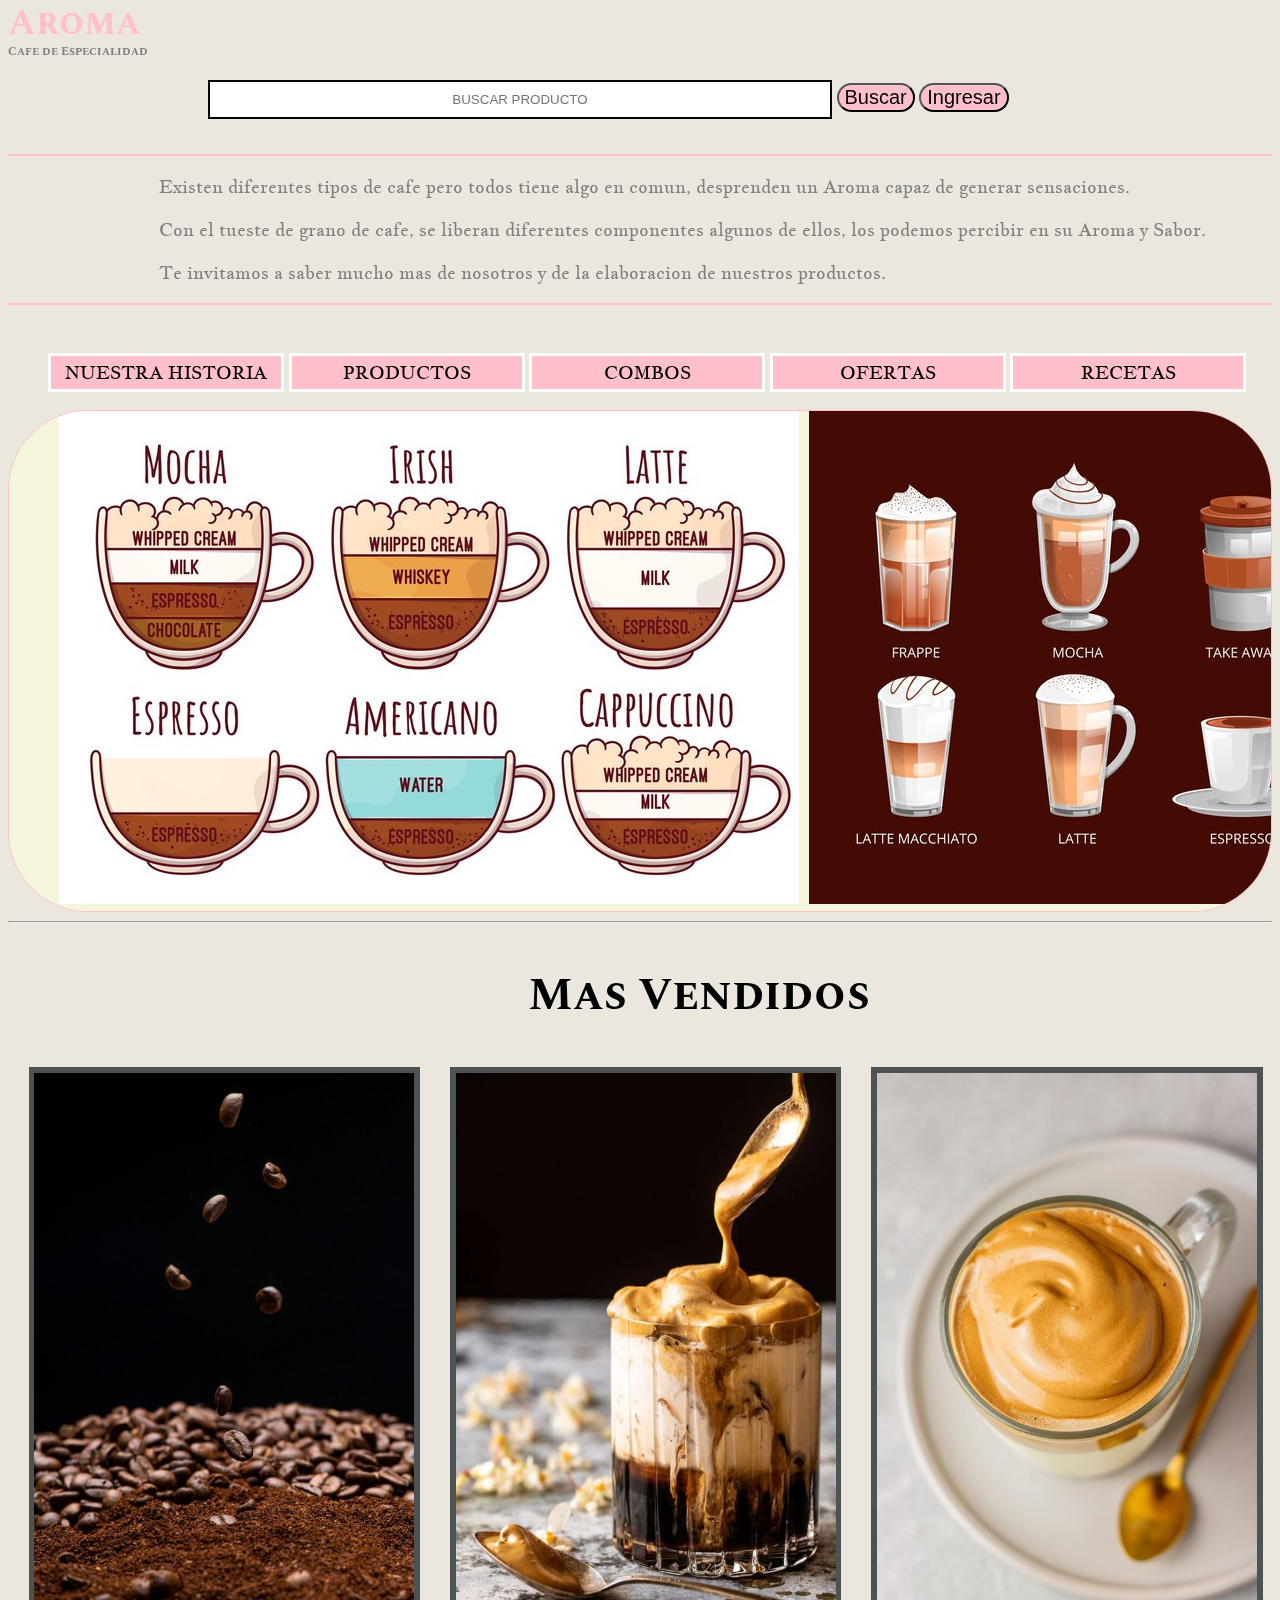
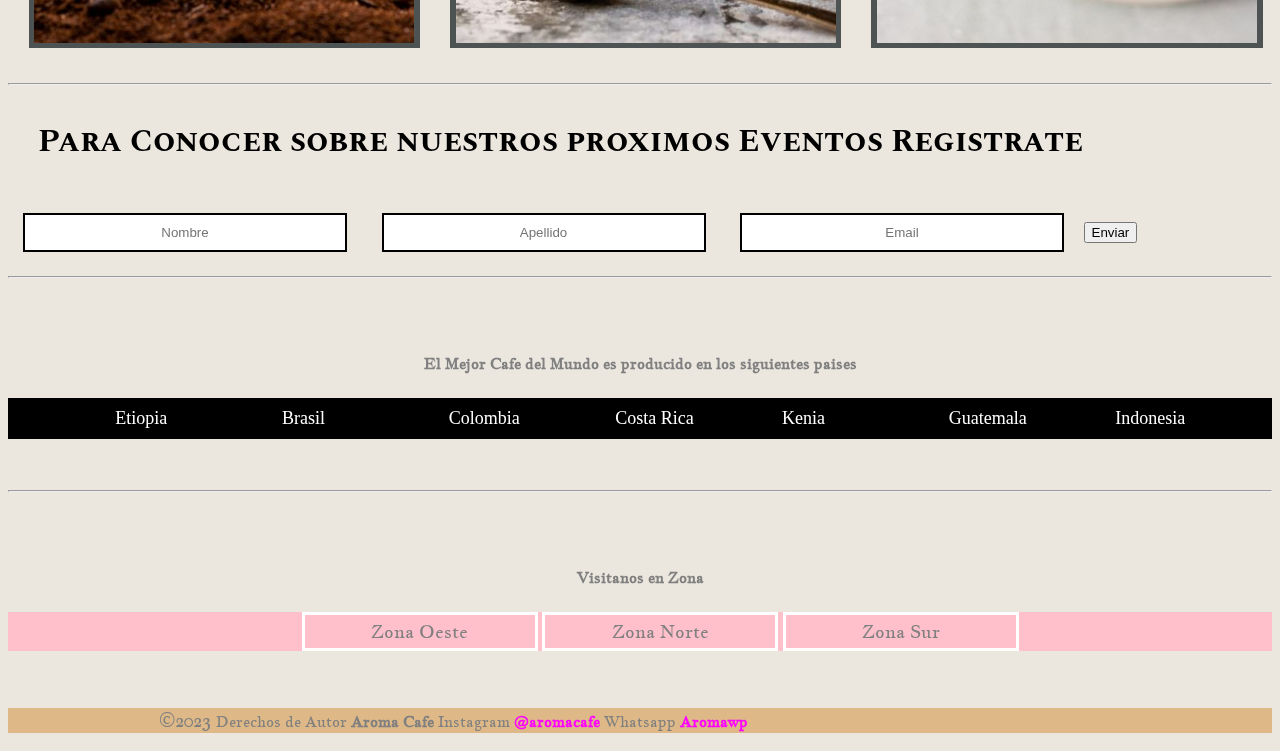
<file: index.html>
<!DOCTYPE html>
<html lang="en">
<head>
    <meta charset="UTF-8">
    <meta name="viewport" content="width=device-width, initial-scale=1.0">
    <title>AROMA CAFE</title>
    <link rel="stylesheet" type="text/css" href="style.css">
    <link rel="preconnect" href="https://fonts.googleapis.com">
    <link rel="preconnect" href="https://fonts.gstatic.com" crossorigin>
    <link href="https://fonts.googleapis.com/css2?family=Croissant+One&family=Mooli&family=Spectral+SC:wght@300&display=swap" rel="stylesheet">
    <link rel="preconnect" href="https://fonts.googleapis.com">
    <link rel="preconnect" href="https://fonts.gstatic.com" crossorigin>
    <link href="https://fonts.googleapis.com/css2?family=Jacques+Francois&display=swap" rel="stylesheet">
    <link rel="icon" type="imagen/png" href="fivicon.png">

   
   
</head>
<body>

  <header>
    <h1> Aroma  </h1>
    <h6> Cafe de Especialidad</h6>


    <label> <input type="text" placeholder="BUSCAR PRODUCTO" id="barra"> 
      <button id="ingreso" type="submit" onclick="saludar()"><a href="#">Buscar</a> </button>
      <button id="ingreso" onclick="saludar()"><a href="perfil.html" target="_blank" rel="noopener noreferrer" >Ingresar</a></button>
      
  </header>

  
  
    <br>
<hr color="pink">
  <p>Existen diferentes tipos de cafe pero todos tiene algo en comun, desprenden un Aroma capaz de generar sensaciones.      </p>
  <p>Con el tueste de grano de cafe, se liberan diferentes componentes algunos de ellos, los podemos percibir en su Aroma y Sabor.
    </p>
    <p>Te invitamos a saber mucho mas de nosotros y de la elaboracion de nuestros productos.</p>
  <hr color="pink">

      <main>
        <br>

        <ol>
          <li><a href="#" target="_blank">NUESTRA HISTORIA</a></li>
          <li><a href="#" target="_blank" rel="noopener noreferrer">PRODUCTOS</a></li>
          <li><a href="#" target="_blank">COMBOS</a></li>
          <li><a href="#" target="_blank">OFERTAS</a></li>
          <li><a href="recetas.html" target="_blank">RECETAS</a></li>        

        </ol>
        <div class="carrusel">
          <div class="elementos"> <img src="tipocarr1.jpg" alt="granodecafe">   </div>
          <div class="elementos"> <img src="tipocarr2.jpg" alt="granodecafe">   </div>
          <div class="elementos"> <img src="tipocarr3.jpg" alt="granodecafe">   </div>
          <div class="elementos"> <img src="tipocarr4.jpg" alt="granodecafe">   </div>
        </div>
        

        <hr>
        <h2>Mas Vendidos</h2>
        <div class="fotos1">
          <a href="#"><img id="masv" src="Cafeexpresso.jpg" alt="expresocafe" ></a>
          <a href="#"><img id="masv" src="Cafegourmet.jpg" alt="cafegourmet" ></a> 
          <a href="#"><img id="masv" src="Cafeinst.jpg" alt="cafe-instantaneo" ></a>
        </div>
       <br>
        <hr>

        <form>

        <h3>Para Conocer sobre nuestros proximos Eventos Registrate</h3>

        <input  id="Registro"   type="text" placeholder="Nombre" required>
  
        <input  id="Registro"  type="text" placeholder="Apellido">
        
        <input  id="Registro"  type="text" placeholder="Email" required> 
               
        <button type="submit">Enviar</button>
        <hr>      </form>

        

        



        

        
        <br>
        <br>

        <h5>El Mejor Cafe del Mundo es producido en los siguientes paises</h5>



        <div class="flex">
          <div class="fex-1"> Etiopia   </div> 
          
          <div class="fex-1">Brasil</div>
          <div class="fex-1">Colombia</div>
          <div class="fex-1">Costa Rica</div>
          <div class="fex-1">Kenia</div>
          <div class="fex-1">Guatemala</div>
          <div class="fex-1">Indonesia</div>
          

        </div>
        <br>
        <br>
        
        <hr>
        <br>
        <br>
        <h5>Visitanos en Zona</h5>
        <ul>
          <li><a id="grey" href="https://www.instagram.com/brooklyn_cafeurbano/" target="_blank">Zona Oeste</a> </li>
          <li><a id="grey" href="https://www.instagram.com/blucafe.sanisidro/?hl=es" target="_blank">Zona Norte</a></li>
          <li><a id="grey" href="https://www.instagram.com/pazcaferesto/?hl=es" target="_blank">Zona Sur</a> </li>
  
  
        </ul>

    </main>
    <br>
   




    <footer>
      <p>&copy;2023 <small>Derechos de Autor <b>Aroma Cafe</b> Instagram <a href="#" id="contacto"><b>@aromacafe </b></a>Whatsapp <a href="#" id="contacto"> <b>Aromawp</b></a>  
      </small></p></footer>

      


      <script src="script.js"></script>
</body>
</html>
</file>
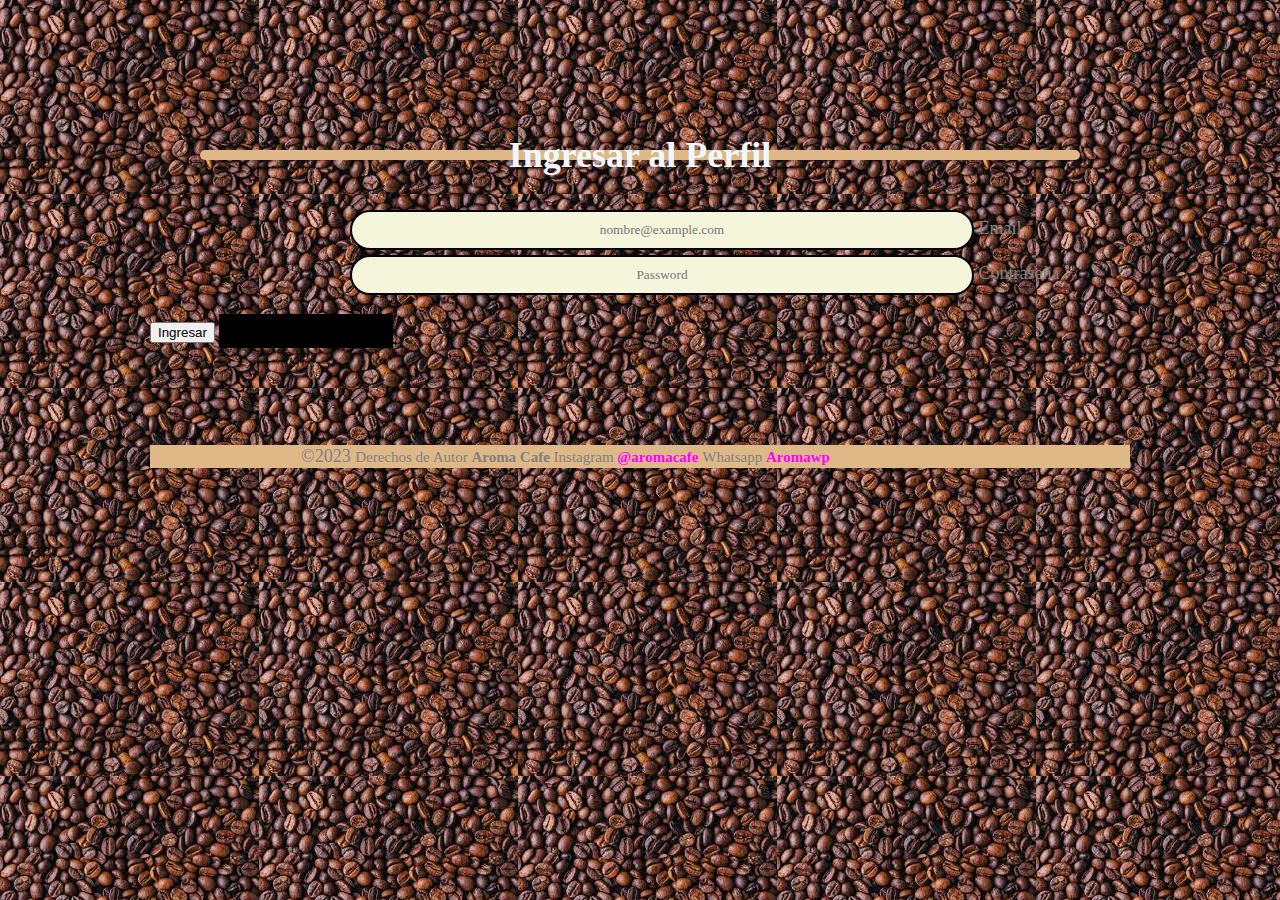
<file: perfil.html>
<!DOCTYPE html>
<html lang="en">
<head>
    <meta charset="UTF-8">
    <meta name="viewport" content="width=device-width, initial-scale=1.0">
    <title>Aroma Cafe Perfil</title>
    <link rel="stylesheet" href="style.css" type="text/css">
    <link rel="icon" type="imagen/png" href="fivicon.png">

    <link href="https://cdn.jsdelivr.net/npm/bootstrap@5.3.2/dist/css/bootstrap.min.css" rel="stylesheet" integrity="sha384-T3c6CoIi6uLrA9TneNEoa7RxnatzjcDSCmG1MXxSR1GAsXEV/Dwwykc2MPK8M2HN" crossorigin="anonymous">
</head>
<body id="perfilb">

<h1 id="perfilh">Ingresar al Perfil</h1>



    <div class="form-floating mb-3">
        <input type="Email" class="form-control" id="floatingInput" placeholder="nombre@example.com" required>
        <label for="floatingInput">Email</label>
      </div>
      <div class="form-floating">
        <input type="Contraseña" class="form-control" id="floatingPassword" placeholder="Password" required>
        <label for="floatingPassword">Contraseña</label>
      </div>

      <br>

      <button type="submit" href="#">Ingresar</button>

      <a href="#" target="_blank" rel="noopener noreferrer" id="Contraseña">Blanquear Contraseña</a>
      <br>
      <br>
      <br>
      <br>
      <br>

 <footer  >

        <p id="blanco">&copy;2023 <small>Derechos de Autor <b>Aroma Cafe</b> Instagram <a href="#" id="contacto"><b>@aromacafe </b></a>Whatsapp <a href="#" id="contacto"> <b>Aromawp</b></a>  
        </small></p></footer>

        

        <script src="https://cdn.jsdelivr.net/npm/bootstrap@5.3.2/dist/js/bootstrap.bundle.min.js" integrity="sha384-C6RzsynM9kWDrMNeT87bh95OGNyZPhcTNXj1NW7RuBCsyN/o0jlpcV8Qyq46cDfL" crossorigin="anonymous"></script>

</body>
</html>
</file>
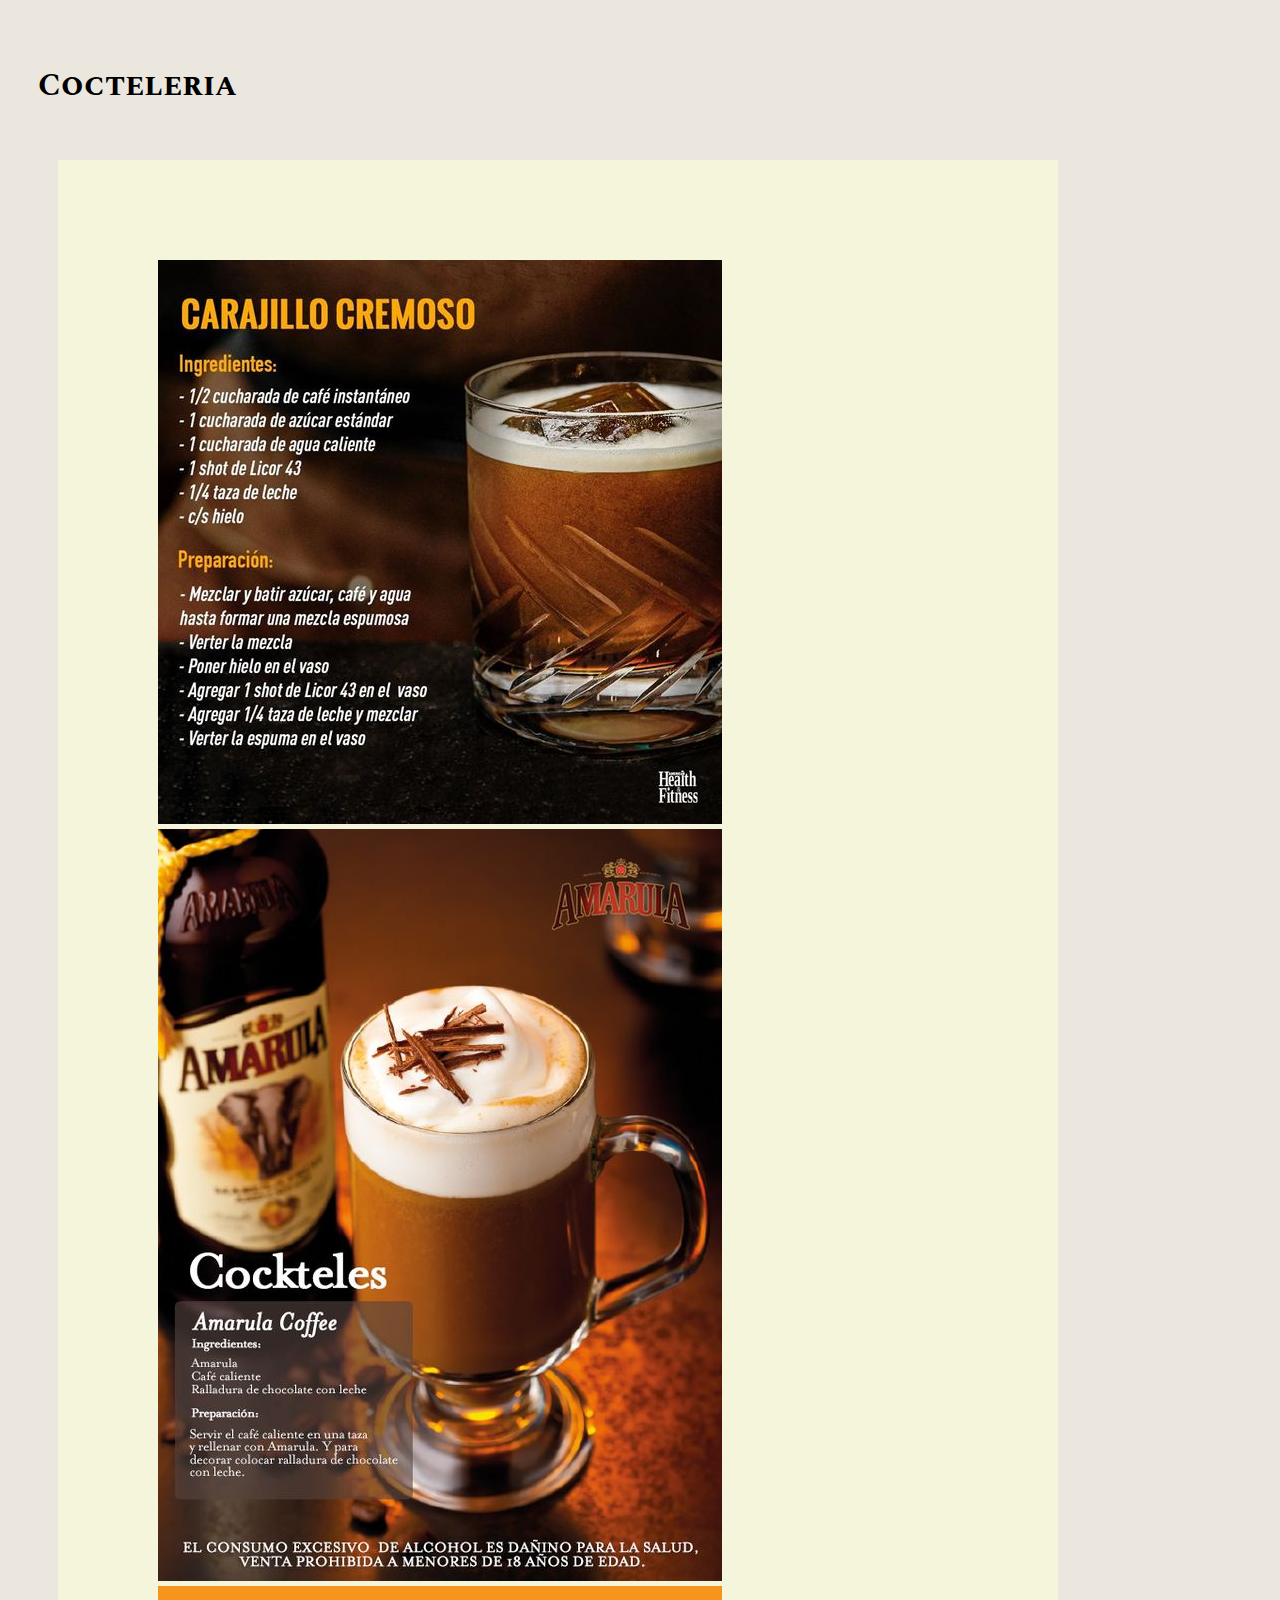
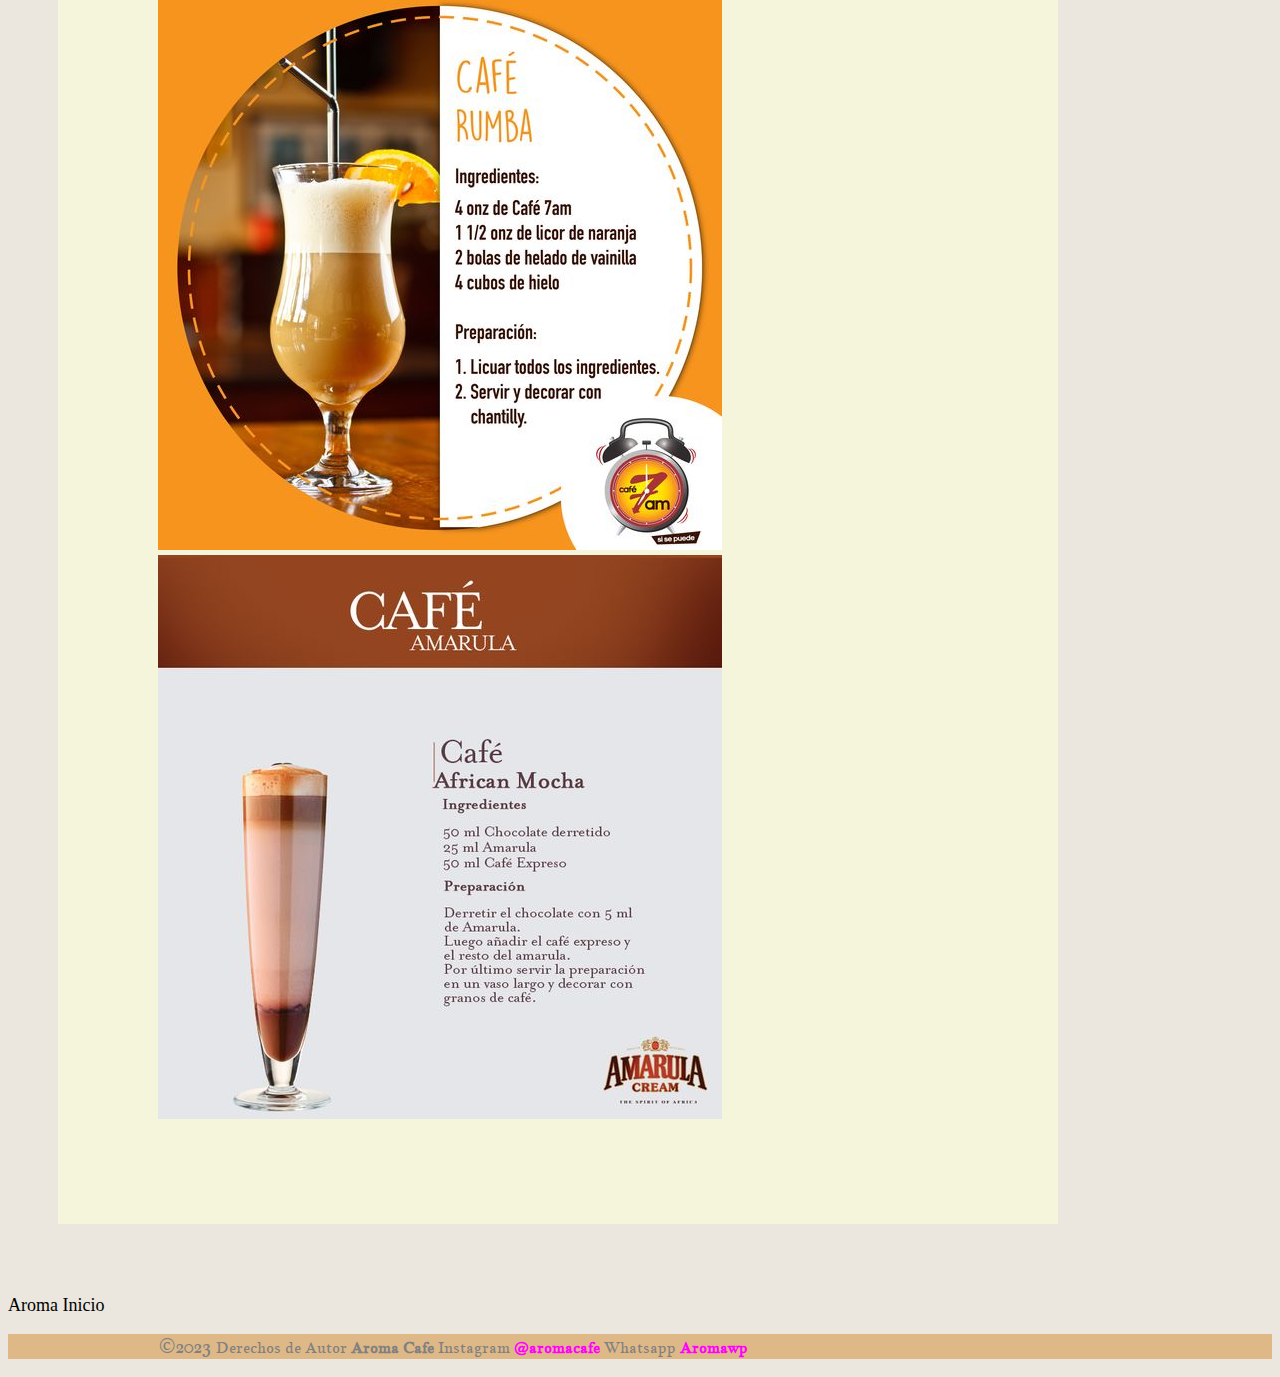
<file: recetas.html>
<!DOCTYPE html>
<html lang="en">
<head>
    <meta charset="UTF-8">
    <meta name="viewport" content="width=device-width, initial-scale=1.0">
    <title>Aroma cafe Cocteles</title>
    <link rel="stylesheet" type="text/css" href="style.css">
    <link rel="icon" type="imagen/png" href="fivicon.png">

    <link href="https://cdn.jsdelivr.net/npm/bootstrap@5.3.2/dist/css/bootstrap.min.css" rel="stylesheet" integrity="sha384-T3c6CoIi6uLrA9TneNEoa7RxnatzjcDSCmG1MXxSR1GAsXEV/Dwwykc2MPK8M2HN" crossorigin="anonymous">
    <link rel="preconnect" href="https://fonts.googleapis.com">
    <link rel="preconnect" href="https://fonts.gstatic.com" crossorigin>
    <link href="https://fonts.googleapis.com/css2?family=Croissant+One&family=Mooli&family=Spectral+SC:wght@300&display=swap" rel="stylesheet">
    <link rel="preconnect" href="https://fonts.googleapis.com">
    <link rel="preconnect" href="https://fonts.gstatic.com" crossorigin>
    <link href="https://fonts.googleapis.com/css2?family=Jacques+Francois&display=swap" rel="stylesheet">


</head>
<body>
  
<br>
    <h3>Cocteleria</H3>

    <div id="carouselExampleSlidesOnly" class="carousel slide" data-bs-ride="carousel" >
        <div class="carousel-inner">
          <div class="carousel-item active" >
            <img src="coctel1.jpg" class="dblock" alt="carajillo cremoso">
          </div>
          <div class="carousel-item">
            <img src="coctel2.jpg" class="dblock" alt="amarula caffe">
          </div>
          <div class="carousel-item" >
            <img src="coctel3.jpg" class="dblock" alt="cafe rumba ">
          </div>
          <div class="carousel-item" >
            <img src="coctel4.jpg" class="dblock" alt="african mocha">
          </div>


        </div>
      </div>

      <br><a href="index.html" target="_blank" rel="noopener noreferrer">Aroma Inicio</a>

      <script src="https://cdn.jsdelivr.net/npm/bootstrap@5.3.2/dist/js/bootstrap.bundle.min.js" integrity="sha384-C6RzsynM9kWDrMNeT87bh95OGNyZPhcTNXj1NW7RuBCsyN/o0jlpcV8Qyq46cDfL" crossorigin="anonymous"></script>

      <footer>
        <p>&copy;2023 <small>Derechos de Autor <b>Aroma Cafe</b> Instagram <a href="#" id="contacto"><b>@aromacafe </b></a>Whatsapp <a href="#" id="contacto"> <b>Aromawp</b></a>  
        </small></p></footer>


</body>
</html>
</file>
<file: style.css>
.img1 { width: 1330px; border-radius: 1%;}
h1 {font-family: 'Croissant One', cursive;
    font-family: 'Mooli', sans-serif;
    font-family: 'Spectral SC', serif; line-height: 0; color: pink;}

h6 {font-family: 'Croissant One', cursive;
    font-family: 'Mooli', sans-serif;
    font-family: 'Spectral SC', serif; line-height: 0%;}

input {text-align: center; box-sizing: content-box; width: 600px; padding: 10px; border: 2px solid black; margin-bottom: 5px;margin-left: 10px;margin-inline-start: 200px;}
p {font-family: 'Jacques Francois', serif; margin-left: 150px; padding: 1px;}
a {color: black; text-decoration: none;}
h2 {color: black; font-family: 'Croissant One', cursive;
    font-family: 'Mooli', sans-serif;
    font-family: 'Spectral SC', serif; margin-left: 520px; font-size: 250%  
;}
#masv {width:380px;}
h3 {color: black; font-family: 'Croissant One', cursive;
    font-family: 'Mooli', sans-serif;
    font-family: 'Spectral SC', serif; margin-left:30px; font-size: xx-large;}

#Registro {width: 300px; text-align: center; margin: 15px; padding: 10px;}

#grey {color: gray;}
#contacto {color:fuchsia;}
li {text-align: center;  box-sizing: content-box; width: 220px; padding: 5px; border: 3px solid white; display: inline-block; font-family: 'Jacques Francois', serif; background-color: pink;} 
ol :hover { transform: scale(1.03); transition: transform 0.3s;}
#masv:hover { transform: scale(1.03); transition: transform 0.5s ;}
.flex { display: flex; flex-wrap: wrap; justify-content: right; background-color:black;}
.fex-1 { flex: 0 1 calc( 12% - 5px); color: white;  padding: 10px;}

.fex-1:hover { transform: scale(1.5); transition: transform 0.7s;}
h5 {color: grey; font-family: 'Jacques Francois', serif;; text-align: center; }
.fotos1 {display: flex; flex-wrap:wrap;justify-content: space-around;}
#masv { background-color: rgb(77, 82, 82); text-align: justify; padding: 1.5%;}
ul{ background-color: pink; text-align: center;}
#perfilh {background-color: burlywood; color: aliceblue; padding: 5px; margin: 50px; text-align: center; border-radius: 100px;} 
#carouselExampleSlidesOnly { width: 800px; padding: 100px; margin: 50px; background-color: beige;}
#Contraseña {background-color: black; padding: 7px; }
#perfilb {background-image: url(descarga.jpg); margin: 150px; }
footer { background-color: burlywood; }

#ingreso {color: black; background-color: pink; border-radius: 30px; font-size: 20px; }
#blanco{color: grey;}

#floatingInput { border-radius: 50px; padding: 10px; font-family: 'Times New Roman', Times, serif; background-color: beige;}
#floatingPassword {background-color: beige; border-radius: 50px; padding: 10px;font-family: 'Times New Roman', Times, serif}

.carrusel {
    display: flex; flex-wrap:  nowrap; overflow:scroll ; border-radius: 80px; border: solid thin pink; background-color: beige;
}
.elementos {
flex: 1 0 auto; margin: 0 50px; width: 650px; height: 500px; border-radius: 50px;

}







/* configuracion diseño reponsive */

/* configuracion Disp pantallas pequeñas*/

@media (min-width:480px) {
    body {
        background-color: whitesmoke;
        font-size: 12px;
    }
}

/* configuracion tablet */

@media (min-width:768px){
    body {
        font-size: 16px;
        color: bisque;
        background-color: black;

    
    }
}

/* configuracion computadoras */

@media (min-width:1200px) {
    body {
        background-color: #ebe7df;
        color: grey;
        font-size: 18px;
    }
}
</file>
